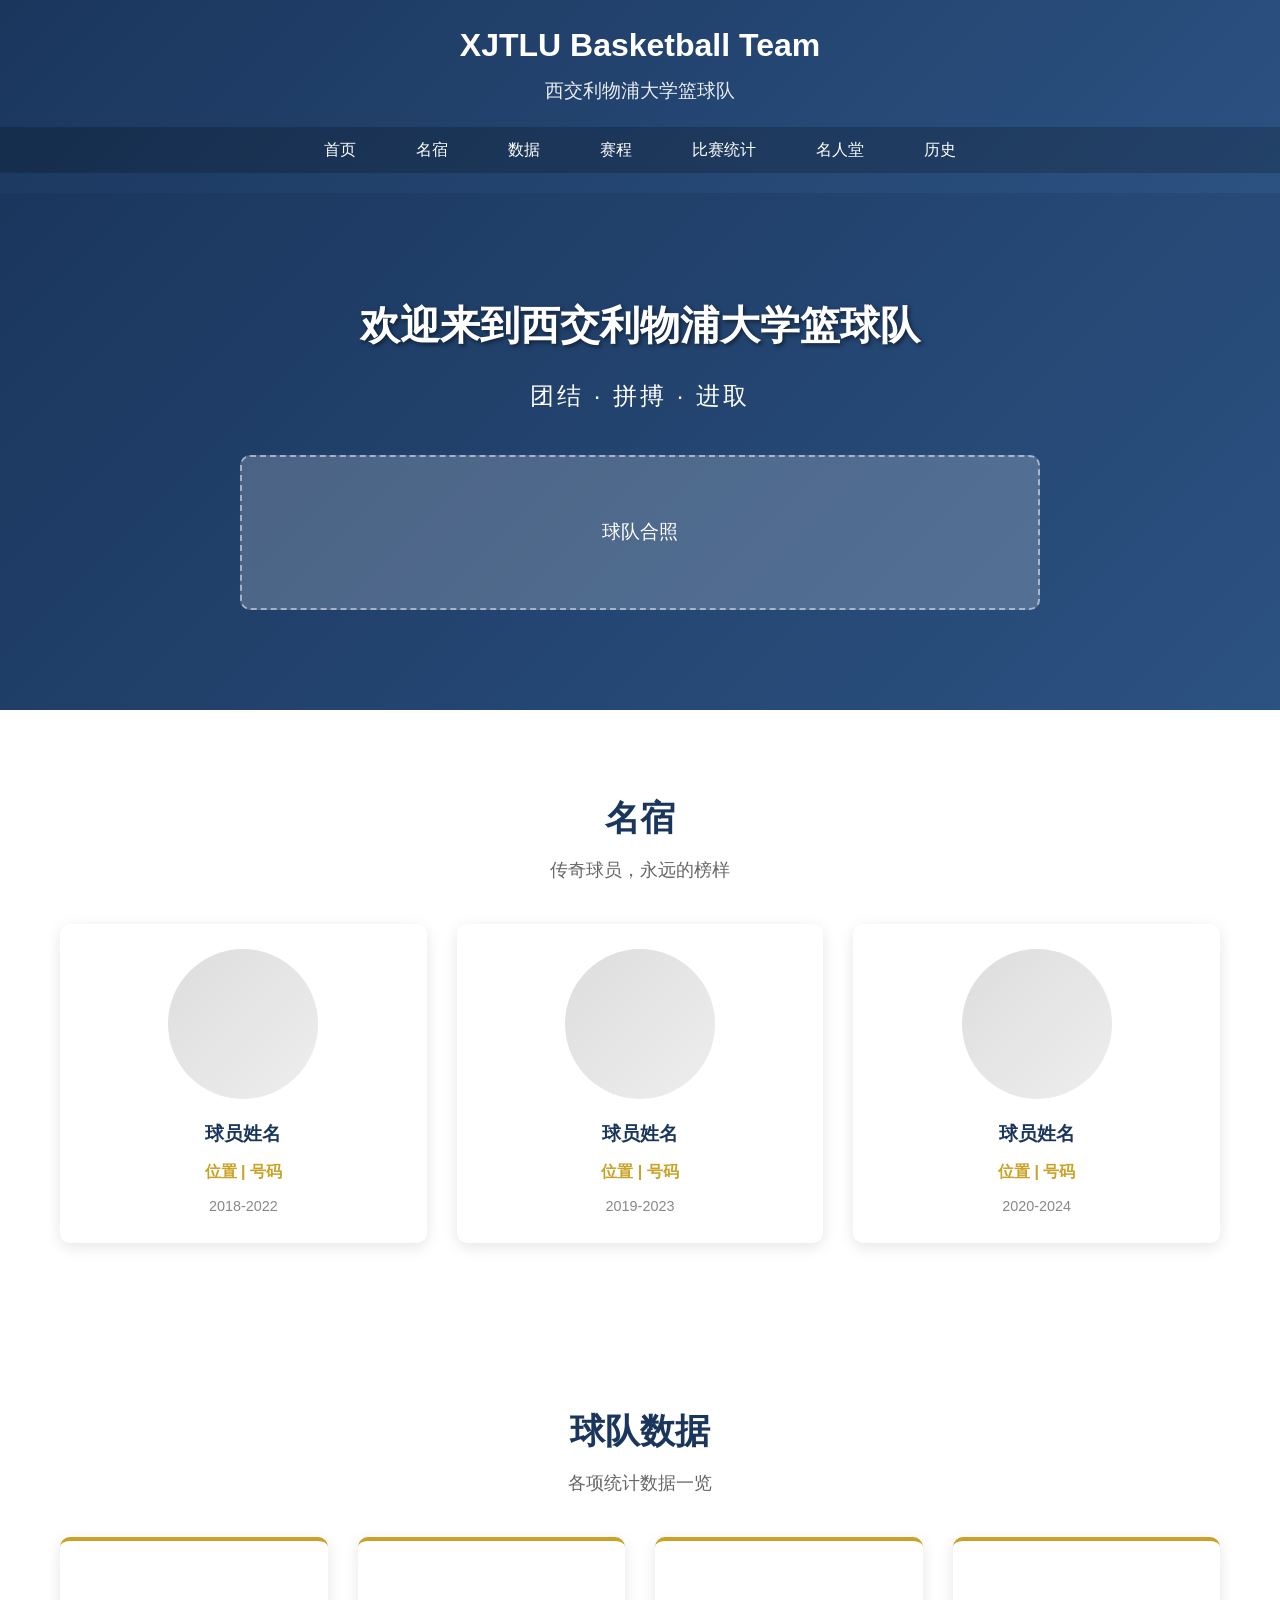
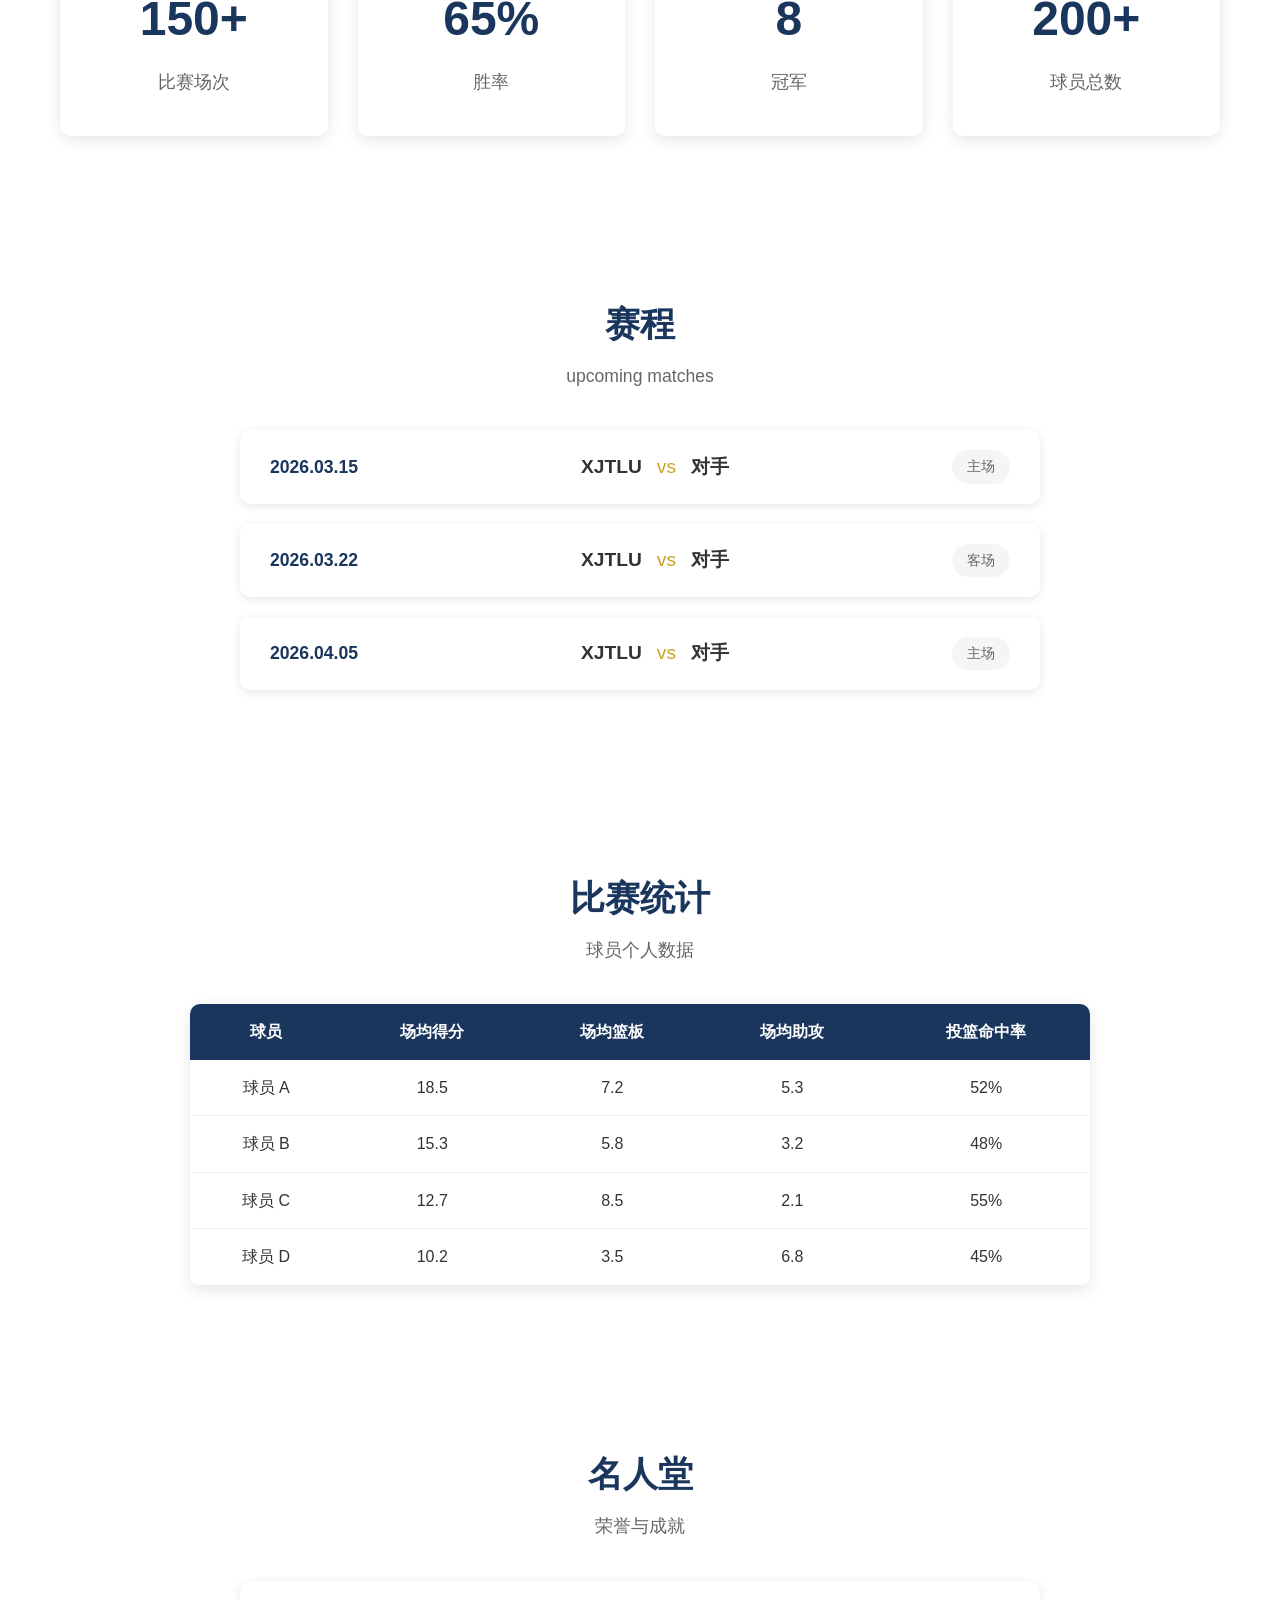
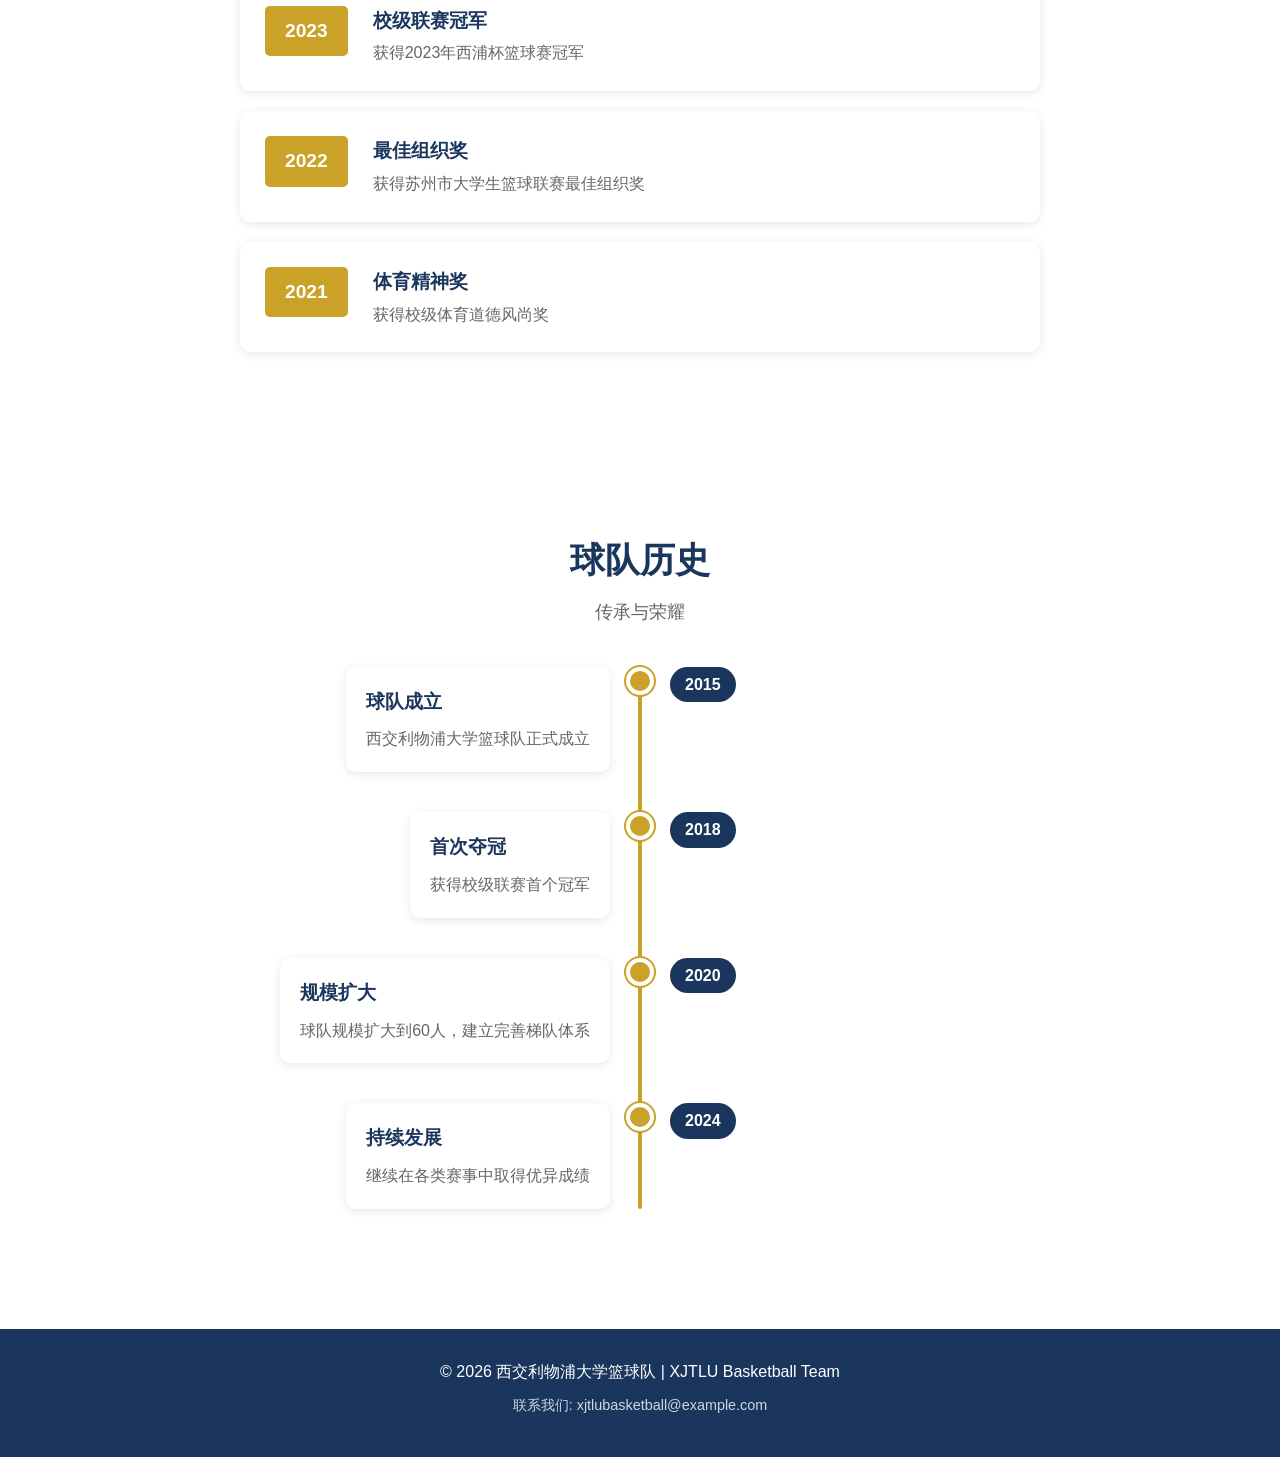
<file: website/index.html>
<!DOCTYPE html>
<html lang="zh-CN">
<head>
    <meta charset="UTF-8">
    <meta name="viewport" content="width=device-width, initial-scale=1.0">
    <title>西交利物浦大学篮球队</title>
    <link rel="stylesheet" href="styles.css">
</head>
<body>
    <header>
        <div class="container">
            <h1>XJTLU Basketball Team</h1>
            <p class="subtitle">西交利物浦大学篮球队</p>
        </div>
        <nav>
            <ul>
                <li><a href="#home">首页</a></li>
                <li><a href="#legends">名宿</a></li>
                <li><a href="#data">数据</a></li>
                <li><a href="#schedule">赛程</a></li>
                <li><a href="#stats">比赛统计</a></li>
                <li><a href="#hall">名人堂</a></li>
                <li><a href="#history">历史</a></li>
            </ul>
        </nav>
    </header>

    <main>
        <!-- 首页 -->
        <section id="home" class="hero">
            <div class="container">
                <h2>欢迎来到西交利物浦大学篮球队</h2>
                <p class="hero-text">团结 · 拼搏 · 进取</p>
                <div class="team-photo">
                    <div class="photo-placeholder">球队合照</div>
                </div>
            </div>
        </section>

        <!-- 名宿 -->
        <section id="legends">
            <div class="container">
                <h2>名宿</h2>
                <p class="section-desc">传奇球员，永远的榜样</p>
                <div class="grid">
                    <div class="card">
                        <div class="card-photo"></div>
                        <h3>球员姓名</h3>
                        <p class="position">位置 | 号码</p>
                        <p class="years">2018-2022</p>
                    </div>
                    <div class="card">
                        <div class="card-photo"></div>
                        <h3>球员姓名</h3>
                        <p class="position">位置 | 号码</p>
                        <p class="years">2019-2023</p>
                    </div>
                    <div class="card">
                        <div class="card-photo"></div>
                        <h3>球员姓名</h3>
                        <p class="position">位置 | 号码</p>
                        <p class="years">2020-2024</p>
                    </div>
                </div>
            </div>
        </section>

        <!-- 数据 -->
        <section id="data">
            <div class="container">
                <h2>球队数据</h2>
                <p class="section-desc">各项统计数据一览</p>
                <div class="stats-grid">
                    <div class="stat-box">
                        <div class="stat-number">150+</div>
                        <div class="stat-label">比赛场次</div>
                    </div>
                    <div class="stat-box">
                        <div class="stat-number">65%</div>
                        <div class="stat-label">胜率</div>
                    </div>
                    <div class="stat-box">
                        <div class="stat-number">8</div>
                        <div class="stat-label">冠军</div>
                    </div>
                    <div class="stat-box">
                        <div class="stat-number">200+</div>
                        <div class="stat-label">球员总数</div>
                    </div>
                </div>
            </div>
        </section>

        <!-- 赛程 -->
        <section id="schedule">
            <div class="container">
                <h2>赛程</h2>
                <p class="section-desc"> upcoming matches</p>
                <div class="schedule-list">
                    <div class="schedule-item">
                        <div class="match-date">2026.03.15</div>
                        <div class="match-info">
                            <span class="team">XJTLU</span>
                            <span class="vs">vs</span>
                            <span class="team">对手</span>
                        </div>
                        <div class="match-location">主场</div>
                    </div>
                    <div class="schedule-item">
                        <div class="match-date">2026.03.22</div>
                        <div class="match-info">
                            <span class="team">XJTLU</span>
                            <span class="vs">vs</span>
                            <span class="team">对手</span>
                        </div>
                        <div class="match-location">客场</div>
                    </div>
                    <div class="schedule-item">
                        <div class="match-date">2026.04.05</div>
                        <div class="match-info">
                            <span class="team">XJTLU</span>
                            <span class="vs">vs</span>
                            <span class="team">对手</span>
                        </div>
                        <div class="match-location">主场</div>
                    </div>
                </div>
            </div>
        </section>

        <!-- 比赛统计 -->
        <section id="stats">
            <div class="container">
                <h2>比赛统计</h2>
                <p class="section-desc">球员个人数据</p>
                <table class="stats-table">
                    <thead>
                        <tr>
                            <th>球员</th>
                            <th>场均得分</th>
                            <th>场均篮板</th>
                            <th>场均助攻</th>
                            <th>投篮命中率</th>
                        </tr>
                    </thead>
                    <tbody>
                        <tr>
                            <td>球员 A</td>
                            <td>18.5</td>
                            <td>7.2</td>
                            <td>5.3</td>
                            <td>52%</td>
                        </tr>
                        <tr>
                            <td>球员 B</td>
                            <td>15.3</td>
                            <td>5.8</td>
                            <td>3.2</td>
                            <td>48%</td>
                        </tr>
                        <tr>
                            <td>球员 C</td>
                            <td>12.7</td>
                            <td>8.5</td>
                            <td>2.1</td>
                            <td>55%</td>
                        </tr>
                        <tr>
                            <td>球员 D</td>
                            <td>10.2</td>
                            <td>3.5</td>
                            <td>6.8</td>
                            <td>45%</td>
                        </tr>
                    </tbody>
                </table>
            </div>
        </section>

        <!-- 名人堂 -->
        <section id="hall">
            <div class="container">
                <h2>名人堂</h2>
                <p class="section-desc">荣誉与成就</p>
                <div class="hall-of-fame">
                    <div class="honor-item">
                        <div class="honor-year">2023</div>
                        <div class="honor-content">
                            <h3>校级联赛冠军</h3>
                            <p>获得2023年西浦杯篮球赛冠军</p>
                        </div>
                    </div>
                    <div class="honor-item">
                        <div class="honor-year">2022</div>
                        <div class="honor-content">
                            <h3>最佳组织奖</h3>
                            <p>获得苏州市大学生篮球联赛最佳组织奖</p>
                        </div>
                    </div>
                    <div class="honor-item">
                        <div class="honor-year">2021</div>
                        <div class="honor-content">
                            <h3>体育精神奖</h3>
                            <p>获得校级体育道德风尚奖</p>
                        </div>
                    </div>
                </div>
            </div>
        </section>

        <!-- 历史 -->
        <section id="history">
            <div class="container">
                <h2>球队历史</h2>
                <p class="section-desc">传承与荣耀</p>
                <div class="timeline">
                    <div class="timeline-item">
                        <div class="timeline-year">2015</div>
                        <div class="timeline-content">
                            <h3>球队成立</h3>
                            <p>西交利物浦大学篮球队正式成立</p>
                        </div>
                    </div>
                    <div class="timeline-item">
                        <div class="timeline-year">2018</div>
                        <div class="timeline-content">
                            <h3>首次夺冠</h3>
                            <p>获得校级联赛首个冠军</p>
                        </div>
                    </div>
                    <div class="timeline-item">
                        <div class="timeline-year">2020</div>
                        <div class="timeline-content">
                            <h3>规模扩大</h3>
                            <p>球队规模扩大到60人，建立完善梯队体系</p>
                        </div>
                    </div>
                    <div class="timeline-item">
                        <div class="timeline-year">2024</div>
                        <div class="timeline-content">
                            <h3>持续发展</h3>
                            <p>继续在各类赛事中取得优异成绩</p>
                        </div>
                    </div>
                </div>
            </div>
        </section>
    </main>

    <footer>
        <div class="container">
            <p>&copy; 2026 西交利物浦大学篮球队 | XJTLU Basketball Team</p>
            <p class="contact">联系我们: xjtlubasketball@example.com</p>
        </div>
    </footer>

    <script src="script.js"></script>
</body>
</html>
</file>
<file: website/styles.css>
* {
    margin: 0;
    padding: 0;
    box-sizing: border-box;
}

:root {
    --primary-color: #1a365d;
    --secondary-color: #c9a227;
    --text-color: #333;
    --light-bg: #f5f5f5;
    --white: #ffffff;
    --accent: #2c5282;
}

body {
    font-family: 'Segoe UI', Tahoma, Geneva, Verdana, sans-serif;
    line-height: 1.6;
    color: var(--text-color);
}

.container {
    max-width: 1200px;
    margin: 0 auto;
    padding: 0 20px;
}

/* Header */
header {
    background: linear-gradient(135deg, var(--primary-color), var(--accent));
    color: var(--white);
    padding: 20px 0;
    position: sticky;
    top: 0;
    z-index: 1000;
}

header .container {
    text-align: center;
}

header h1 {
    font-size: 2rem;
    margin-bottom: 5px;
}

header .subtitle {
    font-size: 1.2rem;
    opacity: 0.9;
}

nav {
    background: rgba(0, 0, 0, 0.2);
    margin-top: 20px;
}

nav ul {
    list-style: none;
    display: flex;
    justify-content: center;
    flex-wrap: wrap;
    padding: 10px 0;
}

nav ul li {
    margin: 0 15px;
}

nav a {
    color: var(--white);
    text-decoration: none;
    font-weight: 500;
    padding: 8px 15px;
    border-radius: 5px;
    transition: background 0.3s;
}

nav a:hover {
    background: var(--secondary-color);
}

/* Hero Section */
.hero {
    background: linear-gradient(135deg, #1a365d 0%, #2c5282 25%, #1a365d 50%, #2c5282 75%, #1a365d 100%);
    background-size: 400% 400%;
    animation: gradientShift 15s ease infinite;
    color: var(--white);
    padding: 100px 0;
    text-align: center;
}

@keyframes gradientShift {
    0% { background-position: 0% 50%; }
    50% { background-position: 100% 50%; }
    100% { background-position: 0% 50%; }
}

.hero h2 {
    font-size: 2.5rem;
    margin-bottom: 20px;
    color: #ffffff;
    text-shadow: 2px 2px 4px rgba(0, 0, 0, 0.5);
}

.hero-text {
    font-size: 1.5rem;
    margin-bottom: 40px;
    letter-spacing: 3px;
}

.team-photo {
    max-width: 800px;
    margin: 0 auto;
}

.photo-placeholder {
    background: rgba(255, 255, 255, 0.2);
    border: 2px dashed rgba(255, 255, 255, 0.5);
    padding: 60px;
    font-size: 1.2rem;
    border-radius: 10px;
}

/* Sections */
section {
    padding: 80px 0;
}

section h2 {
    text-align: center;
    font-size: 2.2rem;
    color: var(--primary-color);
    margin-bottom: 10px;
}

.section-desc {
    text-align: center;
    color: #666;
    margin-bottom: 40px;
    font-size: 1.1rem;
}

/* Grid Layout */
.grid {
    display: grid;
    grid-template-columns: repeat(auto-fit, minmax(280px, 1fr));
    gap: 30px;
}

.card {
    background: var(--white);
    border-radius: 10px;
    padding: 25px;
    box-shadow: 0 4px 15px rgba(0, 0, 0, 0.1);
    text-align: center;
    transition: transform 0.3s;
}

.card:hover {
    transform: translateY(-5px);
}

.card-photo {
    width: 150px;
    height: 150px;
    background: linear-gradient(135deg, #ddd, #eee);
    border-radius: 50%;
    margin: 0 auto 20px;
    display: flex;
    align-items: center;
    justify-content: center;
    color: #999;
    font-size: 0.9rem;
}

.card h3 {
    color: var(--primary-color);
    margin-bottom: 10px;
}

.card .position {
    color: var(--secondary-color);
    font-weight: 600;
}

.card .years {
    color: #888;
    margin-top: 10px;
    font-size: 0.9rem;
}

/* Stats Grid */
.stats-grid {
    display: grid;
    grid-template-columns: repeat(auto-fit, minmax(200px, 1fr));
    gap: 30px;
}

.stat-box {
    background: var(--white);
    border-radius: 10px;
    padding: 40px 20px;
    text-align: center;
    box-shadow: 0 4px 15px rgba(0, 0, 0, 0.1);
    border-top: 4px solid var(--secondary-color);
}

.stat-number {
    font-size: 3rem;
    font-weight: bold;
    color: var(--primary-color);
}

.stat-label {
    font-size: 1.1rem;
    color: #666;
    margin-top: 10px;
}

/* Schedule */
.schedule-list {
    max-width: 800px;
    margin: 0 auto;
}

.schedule-item {
    background: var(--white);
    border-radius: 10px;
    padding: 20px 30px;
    margin-bottom: 20px;
    display: flex;
    align-items: center;
    justify-content: space-between;
    box-shadow: 0 2px 10px rgba(0, 0, 0, 0.1);
}

.match-date {
    font-weight: bold;
    color: var(--primary-color);
    font-size: 1.1rem;
}

.match-info {
    display: flex;
    align-items: center;
    gap: 15px;
    font-size: 1.2rem;
}

.match-info .team {
    font-weight: 600;
}

.match-info .vs {
    color: var(--secondary-color);
}

.match-location {
    background: var(--light-bg);
    padding: 5px 15px;
    border-radius: 20px;
    font-size: 0.9rem;
    color: #666;
}

/* Stats Table */
.stats-table {
    width: 100%;
    max-width: 900px;
    margin: 0 auto;
    border-collapse: collapse;
    background: var(--white);
    border-radius: 10px;
    overflow: hidden;
    box-shadow: 0 4px 15px rgba(0, 0, 0, 0.1);
}

.stats-table thead {
    background: var(--primary-color);
    color: var(--white);
}

.stats-table th,
.stats-table td {
    padding: 15px 20px;
    text-align: center;
}

.stats-table tbody tr {
    border-bottom: 1px solid #eee;
}

.stats-table tbody tr:hover {
    background: var(--light-bg);
}

/* Hall of Fame */
.hall-of-fame {
    max-width: 800px;
    margin: 0 auto;
}

.honor-item {
    background: var(--white);
    border-radius: 10px;
    padding: 25px;
    margin-bottom: 20px;
    display: flex;
    align-items: flex-start;
    gap: 25px;
    box-shadow: 0 2px 10px rgba(0, 0, 0, 0.1);
}

.honor-year {
    background: var(--secondary-color);
    color: var(--white);
    padding: 10px 20px;
    border-radius: 5px;
    font-weight: bold;
    font-size: 1.2rem;
    min-width: 80px;
    text-align: center;
}

.honor-content h3 {
    color: var(--primary-color);
    margin-bottom: 5px;
}

.honor-content p {
    color: #666;
}

/* Timeline */
.timeline {
    max-width: 800px;
    margin: 0 auto;
    position: relative;
}

.timeline::before {
    content: '';
    position: absolute;
    left: 50%;
    transform: translateX(-50%);
    width: 4px;
    height: 100%;
    background: var(--secondary-color);
    border-radius: 2px;
}

.timeline-item {
    display: flex;
    justify-content: flex-end;
    padding-right: calc(50% + 30px);
    position: relative;
    margin-bottom: 40px;
}

.timeline-item::after {
    content: '';
    position: absolute;
    left: 50%;
    transform: translateX(-50%);
    width: 20px;
    height: 20px;
    background: var(--secondary-color);
    border-radius: 50%;
    border: 4px solid var(--white);
    box-shadow: 0 0 0 2px var(--secondary-color);
}

.timeline-year {
    position: absolute;
    left: calc(50% + 30px);
    background: var(--primary-color);
    color: var(--white);
    padding: 5px 15px;
    border-radius: 20px;
    font-weight: bold;
}

.timeline-content {
    background: var(--white);
    padding: 20px;
    border-radius: 10px;
    box-shadow: 0 2px 10px rgba(0, 0, 0, 0.1);
    max-width: 350px;
}

.timeline-content h3 {
    color: var(--primary-color);
    margin-bottom: 10px;
}

.timeline-content p {
    color: #666;
}

/* Footer */
footer {
    background: var(--primary-color);
    color: var(--white);
    padding: 30px 0;
    text-align: center;
}

footer p {
    margin-bottom: 10px;
}

footer .contact {
    opacity: 0.8;
    font-size: 0.9rem;
}

/* Responsive */
@media (max-width: 768px) {
    header h1 {
        font-size: 1.5rem;
    }
    
    nav ul {
        flex-direction: column;
        align-items: center;
    }
    
    nav ul li {
        margin: 5px 0;
    }
    
    .hero h2 {
        font-size: 1.8rem;
    }
    
    .schedule-item {
        flex-direction: column;
        gap: 15px;
        text-align: center;
    }
    
    .timeline::before {
        left: 20px;
    }
    
    .timeline-item {
        padding-right: 0;
        padding-left: 60px;
        justify-content: flex-start;
    }
    
    .timeline-item::after {
        left: 20px;
    }
    
    .timeline-year {
        left: 60px;
    }
}
</file>
